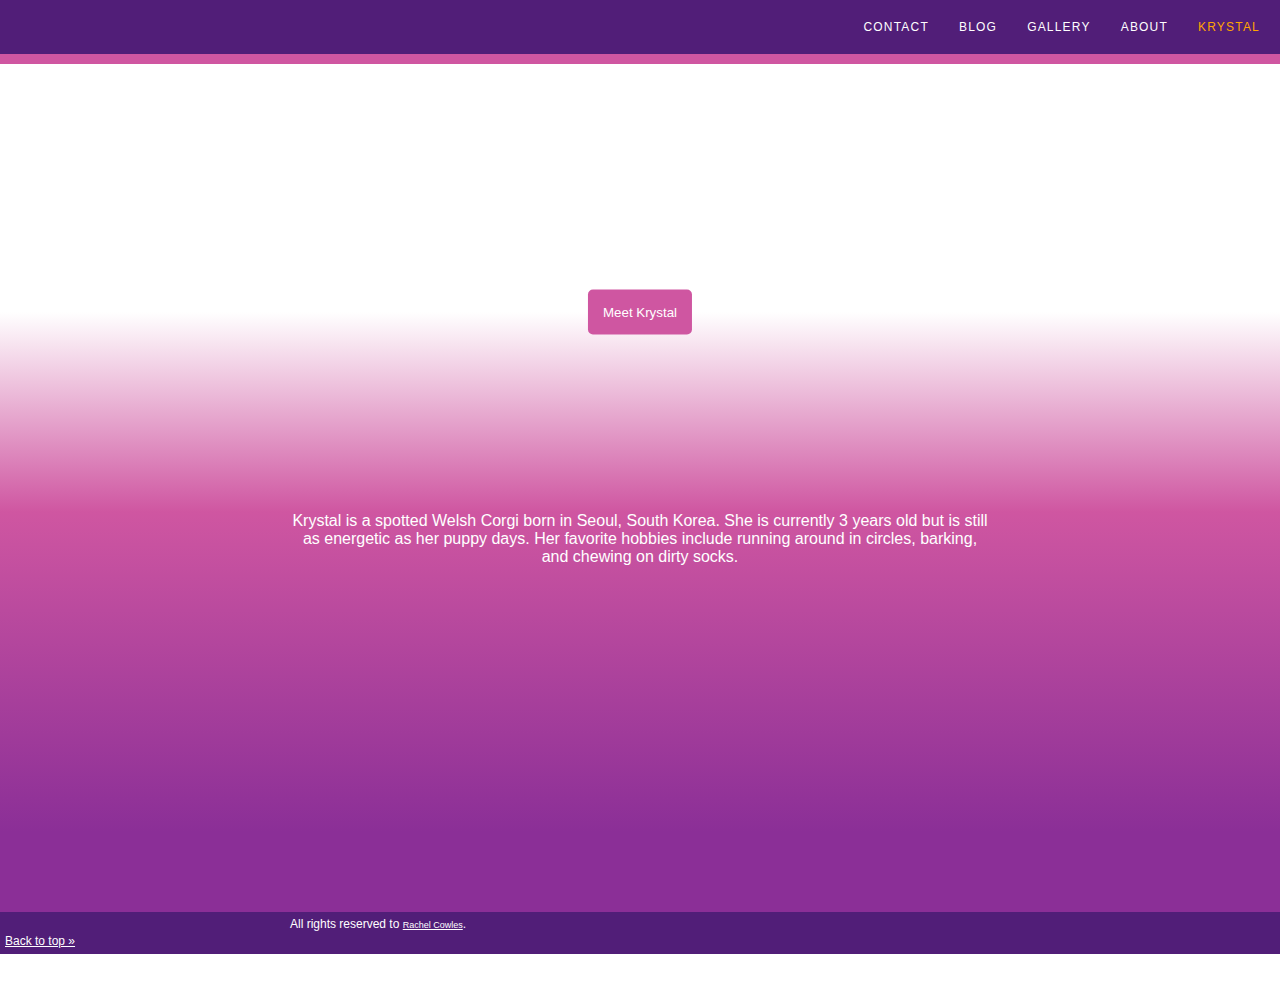
<file: index.html>
<!DOCTYPE html>
<html>
<head>
  <title>Krystal</title>
  <link rel="stylesheet" type="text/css" href="style.css">
</head>
<body>

<div class="navbar">
    <ul>
      <li><a class="navbar-brand" href="#">Krystal</a></li>
      <li><a href="#about">About</a></li>
      <li><a href="#about">Gallery</a></li>
      <li><a href="#about">Blog</a></li>
      <li><a href="#about">Contact</a></li>
    </ul>
</div>

<div class="jumbotron">
  <div class="title">Not just a dog, but an angel on Earth.</div>
    <button>Meet Krystal</button>
</div>

<div class="primary-content">
  <p class="intro">
    Krystal is a spotted Welsh Corgi born in Seoul, South Korea. She is currently 3 years old but is still as energetic as her puppy days. Her favorite hobbies include running around in circles, barking, and chewing on dirty socks.
  </p>
</div>

<footer class="footer">
  <p>All rights reserved to <a href="#">Rachel Cowles</a>.</p>
      <a href="#top">Back to top &raquo;</a>
</footer>

</body>
</html>
</file>
<file: style.css>
* {
  box-sizing: border-box;
  font-family: Helvetica;
  margin: 0;
  padding: 0;
}

/* Navbar Styles --------------------- */

.navbar {
  margin-bottom: 0 !important;
}

.navbar ul {
  width: 100%;
  float: left;
  margin: 0 0 3em 0;
  padding: 5px;
  list-style: none;
  background-color: #511E78;
  border-bottom: 10px solid #CF56A1; 
}

.navbar li > .navbar-brand {
  float: left;
  clear: both;
  color: orange;
}

.navbar li {
  float: right; 
}

.navbar li a {
  display: block;
  padding: 15px 15px;
  text-decoration: none;
  font-size: .75em;
  color: white;
  letter-spacing: 0.1em;  
  text-transform: uppercase;
}

.navbar li a:hover {
  color: white;
  background-color: #8B2F97; 
  border-radius: 5px;
}

.navbar li a:active {
  color: white;
  background-color: #CF56A1; 
  border-radius: 5px;
}

/* Main Content Styles --------------------- */

.jumbotron {
  height: 400px;
  width: 100%;
  position: relative;
  overflow: hidden;
  background: linear-gradient(0deg, #CF56A1, transparent 50%),
              url(https://s-media-cache-ak0.pinimg.com/originals/d8/88/22/d888227c4e37fc341d40b8ecc83cd193.jpg) no-repeat center;
  background-size: cover;
  text-align: center;
}

.title {
  width: 75%;
  color: white;
  font-size: 2em;
  margin: 20px auto;
  display: inline-block;
  position: absolute;
  top: 30%;
  left: 50%;
  transform: translateX(-50%) translateY(-50%);
}

button {
  color: white;
  background-color: #CF56A1; 
  border-radius: 5px;
  border: none;
  padding: 15px;
  margin: 0 auto;
  display: block;
  position: absolute;
  top: 50%;
  left: 50%;
  transform: translateX(-50%) translateY(-50%);

}

.primary-content {
  height: 400px;
  width: 100%;
  position: relative;
  overflow: hidden;
  background: linear-gradient(180deg, #CF56A1, transparent 80%),
              #8B2F97 no-repeat center;
  background-size: cover;
  text-align: center;
}

p {
  color:white;
  margin-top: 50px;
  width: 700px;
  margin: 0 auto;
}

/* Footer Styles --------------------- */

.footer {
  width: 100%;
  float: left;
  margin: 0 0 3em 0;
  padding: 5px;
  list-style: none;
  background-color: #511E78;
}

.footer p, .footer a {
  color: white;
  margin: 0 auto;
  font-size: .75em;
}
</file>
